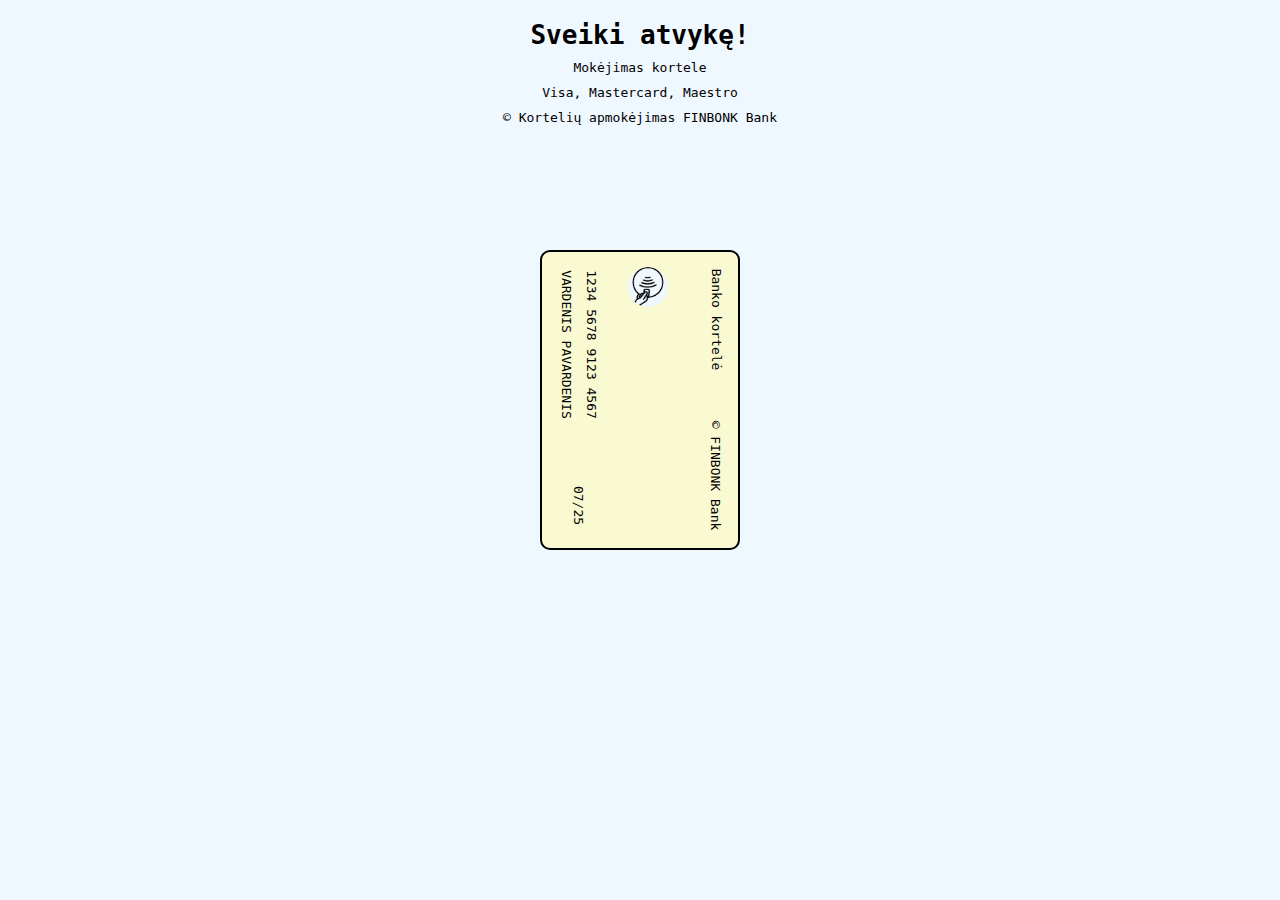
<file: index.html>
<!DOCTYPE html>
<html lang="en">
<head>
    <meta charset="UTF-8">
    <meta name="viewport" content="width=device-width, initial-scale=1.0">
    <title>Mokėjimas kortele - Pagrindinis</title>
</head>
<body>
      <style>
          *{
              margin: 0;
    padding: 0;
    box-sizing: border-box;
    margin: 10px;
          }
          body{
    background-color: aliceblue;
    font-family: monospace;
    text-align: center;
    margin: 0;
}
          .div{
    width: 200px;
    height: 300px;
    border: 2px solid black;
    margin: 100px auto;
}
          .divo{
              background-color: black;
              color: white;
              width: 100px;
              height: 50px;
              margin: 0;
              display: inline-block;
              border-radius: 10px;
          }
          .divo p{
              color: white;
              margin: 0;
              font-size: 15px;
              width: 100%;
              height: 100%;
              display: flex;
              justify-content: center;
              align-items: center;
          }
          .divo a{
              text-decoration: none;
              width: 100%;
              height: 100%;
              margin: 0;
          }
          .divu{
              display: block;
          }
          @keyframes kortele{
    0%{
        margin: 10px auto;
    }
    50%{
        margin: 100px auto;
    }
    90%{
        margin: 100px auto;
    }
    100%{
        margin: 10px auto;
    }
}
    </style>
    <h1>Sveiki atvykę!</h1>
    <p>Mokėjimas kortele</p>
    <p>Visa, Mastercard, Maestro</p>
    <p>&copy; Kortelių apmokėjimas FINBONK Bank</p>
    <a href="suma.html" style="color: black; text-decoration: none;"><div class="div" style="background-color: lightgoldenrodyellow; position: relative; border-radius: 10px;"><p style="transform: rotate(90deg); position: absolute; right: -40px; top: 50px;">Banko kortelė</p><p style="transform: rotate(90deg); position: absolute; top: 75px; left: -60px;">VARDENIS PAVARDENIS</p><p style="transform: rotate(90deg); position: absolute; top: 75px; left: -35px;">1234 5678 9123 4567</p><p style="transform: rotate(90deg); position: absolute; right: -43px; bottom: 55px;">&copy; FINBONK Bank</p><p style="transform: rotate(90deg); position: absolute; left: 7px; bottom: 25px;">07/25</p><img src="kortele.png" alt="" style="width: 40px; border-radius: 100%; transform: rotate(90deg); position: absolute; top: 5px; right: 60px;"></div></a>
</body>
</html>
</file>
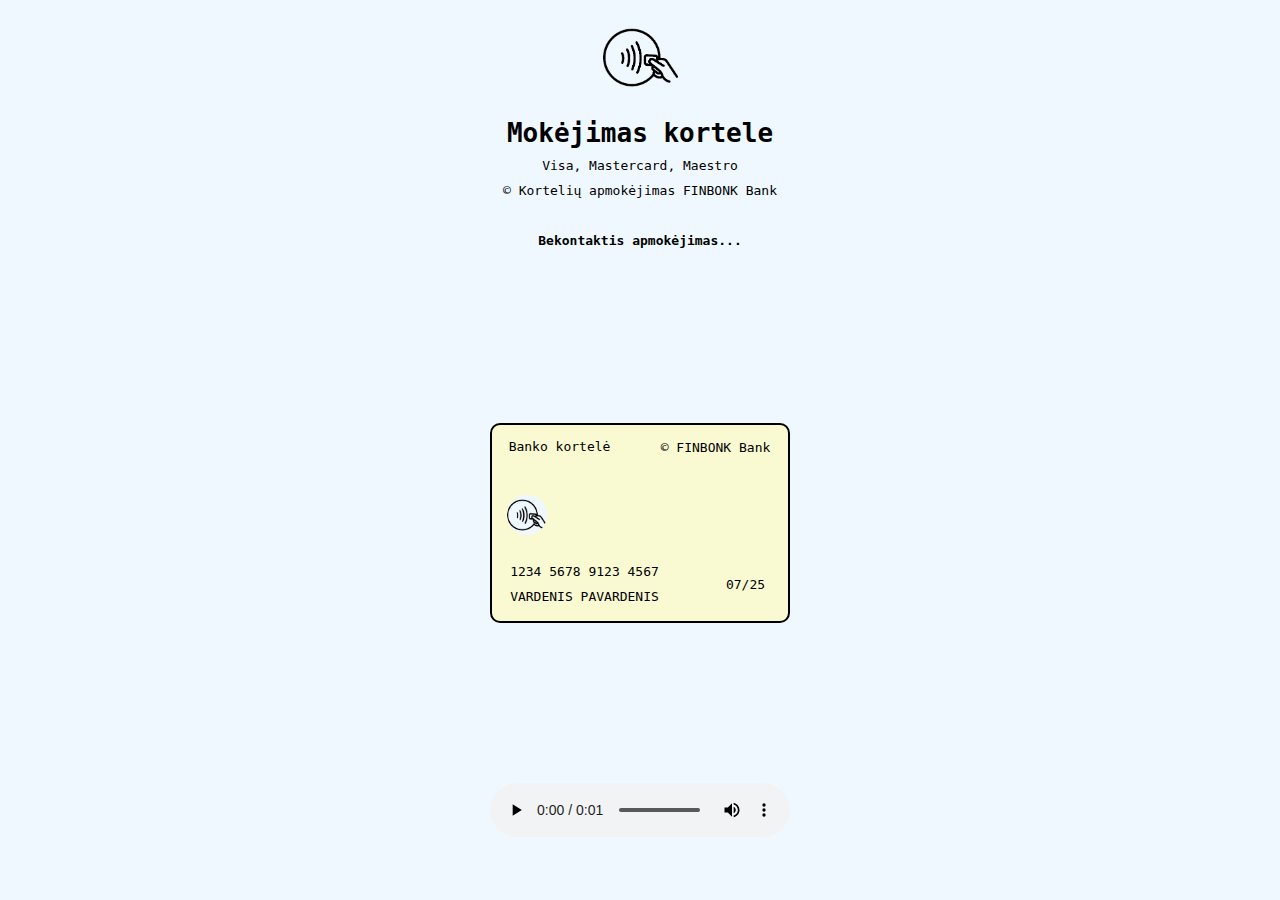
<file: bekontaktis.html>
<!DOCTYPE html>
<html lang="en">
<head>
    <meta charset="UTF-8">
    <meta name="viewport" content="width=device-width, initial-scale=1.0">
    <title>Mokėjimas kortele</title>
    <link rel="stylesheet" href="style.css" type="text/css">
</head>
<body style="overflow: hidden;">
    <style>
        @keyframes pasukti{
            0%{
                transform: rotate(0);
            }
            100%{
                transform: rotate(-90deg);
            }
        }
        @keyframes opacity{
            0%{
                opacity: 1;
            }
            100%{
                opacity: 1;
            }
        }
        .loader{
    width: 45px;
    height: 45px;
    border-radius: 100%;
    border: 5px solid darkgray;
    border-top: 5px solid black;
    border-bottom: 5px solid black;
    border-left: 5px solid lightgray;
    border-right: 5px solid lightgray;
    animation-name: sukasi, opacity;
    animation-duration: 1s;
    animation-timing-function: ease-in-out;
    animation-iteration-count: infinite;
    animation-delay: 0s, 2.5s;
    position: absolute; 
    top: -90px; 
    right: 68px;
    opacity: 0;
}
@keyframes sukasi{
    0%{
        transform: rotate(0deg);
    }
    100%{
        transform: rotate(360deg);
    }
}
    </style>
    <div id="ok" style="display: none; opacity: 0; transition: 0.3s; justify-content: center; align-items: center; width: 100%; height: 100%; position: absolute; animation: none; border: none; z-index: 20; bottom: 0; top: 0; left: 0; right: 0; background-color: aliceblue;"><div style="width: 100px; height: 100px; border-radius: 100%; border: 2px solid green; background-color: darkseagreen; display: flex; justify-content: center; align-items: center; margin: 10px auto; font-size: 30px; ">ok</div></div>
    <img src="kortele.png" alt="" style="width: 75px;">
    <h1>Mokėjimas kortele</h1>
    <p>Visa, Mastercard, Maestro</p>
    <p>&copy; Kortelių apmokėjimas FINBONK Bank</p>
    <b><p>Bekontaktis apmokėjimas...</p></b>
    <div class="div" style="background-color: lightgoldenrodyellow; position: relative; border-radius: 10px; animation-name: pasukti; transform: rotate(-90deg); animation-iteration-count: 1;"><p style="transform: rotate(90deg); position: absolute; right: -40px; top: 50px;">Banko kortelė</p><p style="transform: rotate(90deg); position: absolute; top: 75px; left: -60px;">VARDENIS PAVARDENIS</p><p style="transform: rotate(90deg); position: absolute; top: 75px; left: -35px;">1234 5678 9123 4567</p><p style="transform: rotate(90deg); position: absolute; right: -43px; bottom: 55px;">&copy; FINBONK Bank</p><p style="transform: rotate(90deg); position: absolute; left: 7px; bottom: 25px;">07/25</p><img src="kortele.png" alt="" style="width: 40px; border-radius: 100%; transform: rotate(90deg); position: absolute; top: 5px; right: 60px;"><div class="loader" id="loader"></div></div>
    <div style="width: 100%; height: 20px; position: absolute; top: 200px; left: 0; right: 0; display: flex; justify-content: center; align-items: center; border: none; animation: none;" id="divukas"><div style="width: 50px; height: 20px; background-color: greenyellow; border: none; animation-name: opacity; opacity: 0; animation-duration: 0.5s; animation-timing-function: linear;"></div><div style="width: 50px; height: 20px; background-color: greenyellow; border: none; animation-name: opacity; opacity: 0; animation-duration: 0.5s; animation-timing-function: linear; animation-delay: 0.3s;"></div><div style="width: 50px; height: 20px; background-color: greenyellow; border: none; animation-name: opacity; opacity: 0; animation-duration: 0.5s; animation-timing-function: linear; animation-delay: 0.6s;"></div><div style="width: 50px; height: 20px; background-color: greenyellow; border: none; animation-name: opacity; opacity: 0; animation-duration: 0.5s; animation-timing-function: linear; animation-delay: 0.9s;"></div></div>
    <audio controls autoplay>
        <source src="beep.wav" type="audio/wav">
      </audio>
    <script>
        setTimeout(() => {
            document.getElementById("divukas").style.display = "none";
        }, 5000);
        setTimeout(() => {
            document.getElementById("loader").style.display = "none";
        }, 5000);
        setTimeout(() => {
            document.getElementById("ok").style.opacity = "1";
        }, 4900);
        setTimeout(() => {
            document.getElementById("ok").style.display = "flex";
        }, 4800);
        setTimeout(() => {
            location.replace("pavyko.html");
        }, 8000);
    </script>
</body>
</html>
</file>
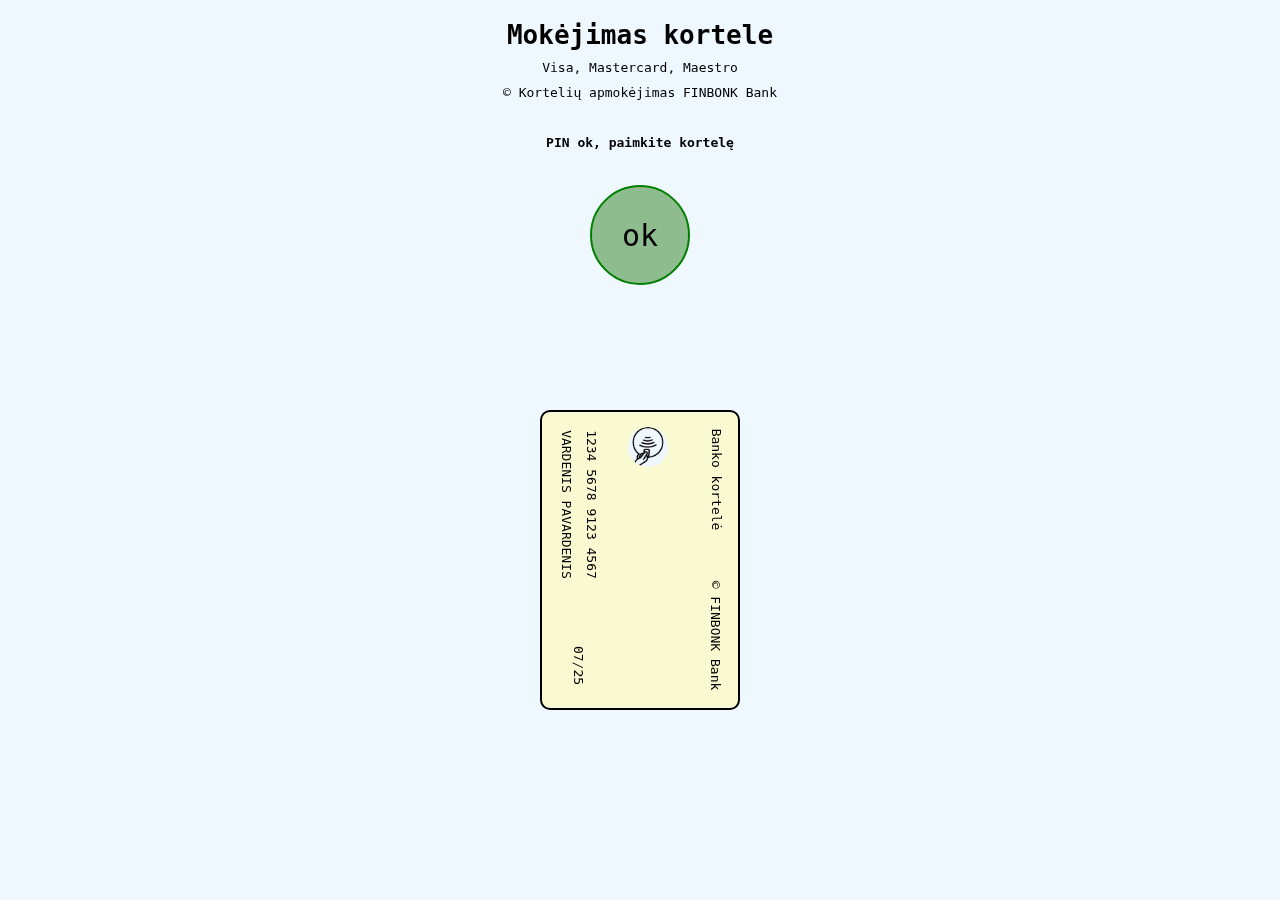
<file: ok.html>
<!DOCTYPE html>
<html lang="en">
<head>
    <meta charset="UTF-8">
    <meta name="viewport" content="width=device-width, initial-scale=1.0">
    <title>Mokėjimas kortele - PIN ok</title>
</head>
<body style="overflow: hidden;">
      <style>
          *{
              margin: 0;
    padding: 0;
    box-sizing: border-box;
    margin: 10px;
          }
          body{
    background-color: aliceblue;
    font-family: monospace;
    text-align: center;
    margin: 0;
}
          .div{
    width: 200px;
    height: 300px;
    border: 2px solid black;
    margin: 100px auto;
              animation-name: kortele;
    animation-duration: .9s;
    animation-iteration-count: infinite;
}
          .divo{
              background-color: black;
              color: white;
              width: 100px;
              height: 50px;
              margin: 0;
              display: inline-block;
              border-radius: 10px;
          }
          .divo p{
              color: white;
              margin: 0;
              font-size: 15px;
              width: 100%;
              height: 100%;
              display: flex;
              justify-content: center;
              align-items: center;
          }
          .divo a{
              text-decoration: none;
              width: 100%;
              height: 100%;
              margin: 0;
          }
          .divu{
              display: block;
          }
          @keyframes kortele{
    0%{
        margin: 10px auto;
    }
    50%{
        margin: 100px auto;
    }
    99%{
        margin: 100px auto;
    }
    100%{
        margin: 10px auto;
    }
}
.loader{
    width: 100px;
    height: 100px;
    border-radius: 100%;
    border: 10px solid darkgray;
    border-top: 10px solid black;
    border-bottom: 10px solid black;
    border-left: 10px solid lightgray;
    border-right: 10px solid lightgray;
    animation-name: sukasi;
    animation-duration: 1s;
    animation-timing-function: ease-in-out;
    animation-iteration-count: infinite;
    margin-top: -20%;
}
.screen{
    width: 100%;
    height: 120%;
    display: flex;
    position: fixed;
    background-color: darkgray;
    align-items: center;
    justify-content: center;
    animation-name: atsiranda;
    animation-duration: 6s;
    animation-timing-function: linear;
    opacity: 0;
    z-index: -1;
    top: -10px;
    left: -10px;
}
          @keyframes sukasi{
    0%{
        transform: rotate(0deg);
    }
    100%{
        transform: rotate(360deg);
    }
}
@keyframes atsiranda{
    0%{
        opacity: 1;
        z-index: 30;
    }
    99%{
        opacity: 1;
        z-index: 30;
    }
    100%{
        opacity: 0;
        z-index: -1;
    }
}
    </style>
    <div class="screen">
    <div class="loader"></div>
    </div>
    <h1>Mokėjimas kortele</h1>
    <p>Visa, Mastercard, Maestro</p>
    <p>&copy; Kortelių apmokėjimas FINBONK Bank</p>
    <b><p>PIN ok, paimkite kortelę</p></b>
    <div style="width: 100px; height: 100px; border-radius: 100%; border: 2px solid green; background-color: darkseagreen; display: flex; justify-content: center; align-items: center; margin: 10px auto; font-size: 30px; ">ok</div>
    <a href="pavyko.html" style="color: black; text-decoration: none;"><div class="div" style="background-color: lightgoldenrodyellow; position: relative; border-radius: 10px;"><p style="transform: rotate(90deg); position: absolute; right: -40px; top: 50px;">Banko kortelė</p><p style="transform: rotate(90deg); position: absolute; top: 75px; left: -60px;">VARDENIS PAVARDENIS</p><p style="transform: rotate(90deg); position: absolute; top: 75px; left: -35px;">1234 5678 9123 4567</p><p style="transform: rotate(90deg); position: absolute; right: -43px; bottom: 55px;">&copy; FINBONK Bank</p><p style="transform: rotate(90deg); position: absolute; left: 7px; bottom: 25px;">07/25</p><img src="kortele.png" alt="" style="width: 40px; border-radius: 100%; transform: rotate(90deg); position: absolute; top: 5px; right: 60px;"></div></a>
</body>
</html>
</file>
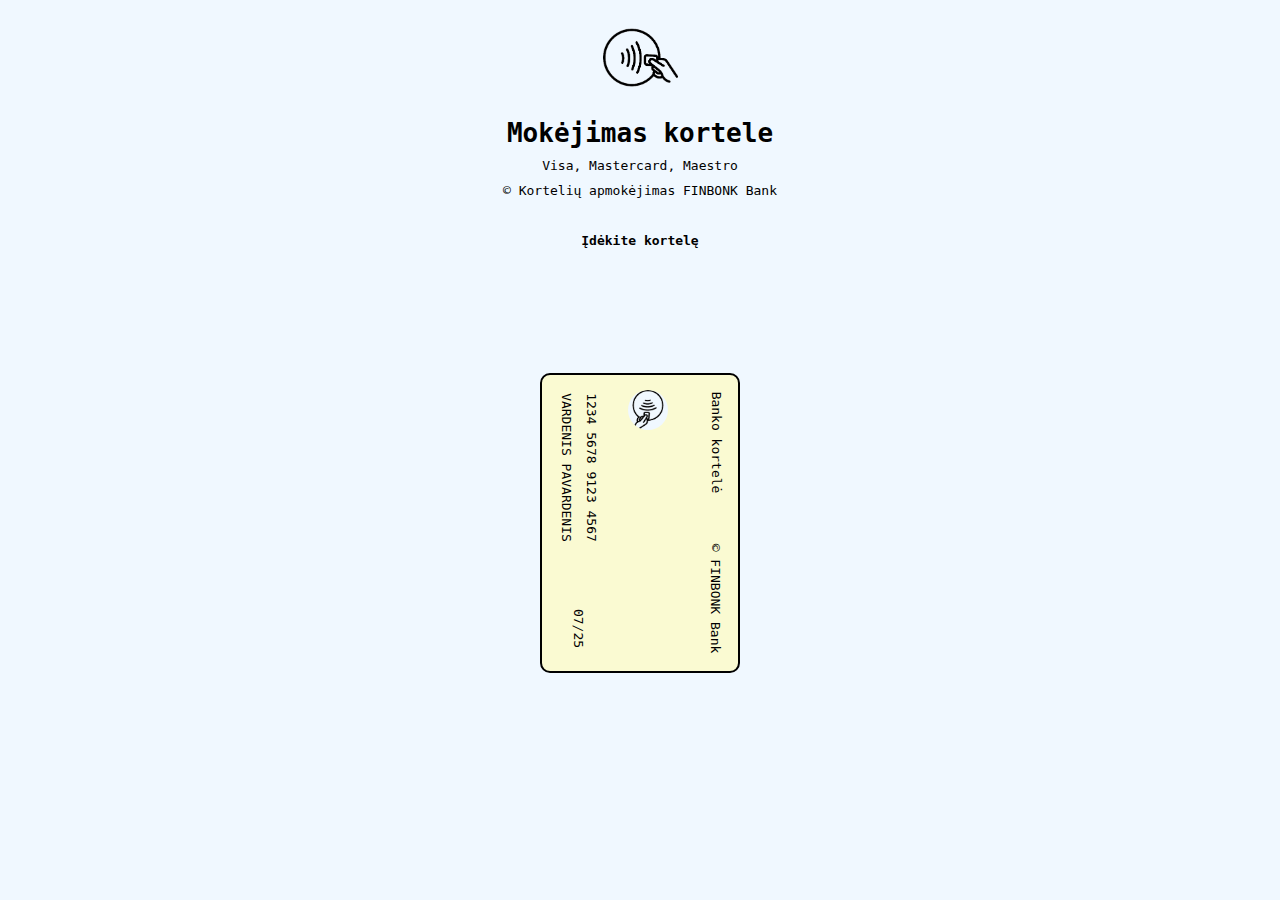
<file: pagrindinis.html>
<!DOCTYPE html>
<html lang="en">
<head>
    <meta charset="UTF-8">
    <meta name="viewport" content="width=device-width, initial-scale=1.0">
    <title>Mokėjimas kortele</title>
    <link rel="stylesheet" href="style.css" type="text/css">
</head>
<body style="overflow: hidden;">
   <a href="bekontaktis.html"><img src="kortele.png" alt="" style="width: 75px;"></a>
    <h1>Mokėjimas kortele</h1>
    <p>Visa, Mastercard, Maestro</p>
    <p>&copy; Kortelių apmokėjimas FINBONK Bank</p>
    <b><p>Įdėkite kortelę</p></b>
    <a href="pin.html" style="color: black; text-decoration: none;"><div class="div" style="background-color: lightgoldenrodyellow; position: relative; border-radius: 10px;"><p style="transform: rotate(90deg); position: absolute; right: -40px; top: 50px;">Banko kortelė</p><p style="transform: rotate(90deg); position: absolute; top: 75px; left: -60px;">VARDENIS PAVARDENIS</p><p style="transform: rotate(90deg); position: absolute; top: 75px; left: -35px;">1234 5678 9123 4567</p><p style="transform: rotate(90deg); position: absolute; right: -43px; bottom: 55px;">&copy; FINBONK Bank</p><p style="transform: rotate(90deg); position: absolute; left: 7px; bottom: 25px;">07/25</p><img src="kortele.png" alt="" style="width: 40px; border-radius: 100%; transform: rotate(90deg); position: absolute; top: 5px; right: 60px;"></div></a>
</body>
</html>
</file>
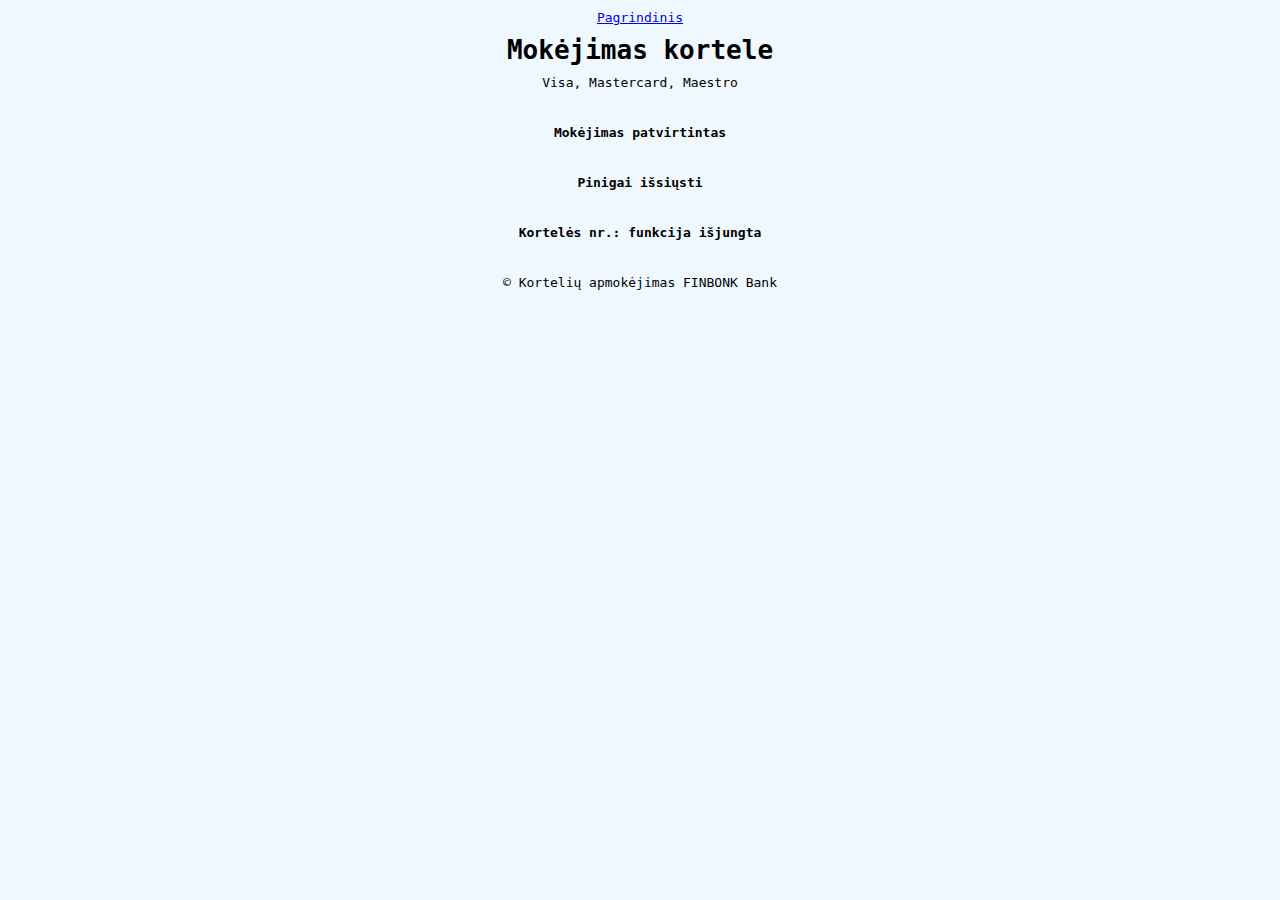
<file: pavyko.html>
<!DOCTYPE html>
<html lang="en">
<head>
    <meta charset="UTF-8">
    <meta name="viewport" content="width=device-width, initial-scale=1.0">
    <title>Mokėjimas kortele - mokėjimas pavyko</title>
</head>
<body>
      <style>
          *{
              margin: 0;
    padding: 0;
    box-sizing: border-box;
    margin: 10px;
          }
          body{
    background-color: aliceblue;
    font-family: monospace;
    text-align: center;
    margin: 0;
}
          .div{
    width: 200px;
    height: 300px;
    border: 2px solid black;
    margin: 100px auto;
              animation-name: kortele;
    animation-duration: 2s;
    animation-iteration-count: infinite;
}
          .divo{
              background-color: black;
              color: white;
              width: 100px;
              height: 50px;
              margin: 0;
              display: inline-block;
              border-radius: 10px;
          }
          .divo p{
              color: white;
              margin: 0;
              font-size: 15px;
              width: 100%;
              height: 100%;
              display: flex;
              justify-content: center;
              align-items: center;
          }
          .divo a{
              text-decoration: none;
              width: 100%;
              height: 100%;
              margin: 0;
          }
          .divu{
              display: block;
          }
          @keyframes kortele{
    0%{
        margin: 10px auto;
    }
    50%{
        margin: 100px auto;
    }
    90%{
        margin: 100px auto;
    }
    100%{
        margin: 10px auto;
    }
}
    </style>
<a href="index.html">Pagrindinis</a>
    <h1>Mokėjimas kortele</h1>
    <p>Visa, Mastercard, Maestro</p>
    <b><p>Mokėjimas patvirtintas</p></b>
    <b><p>Pinigai išsiųsti</p></b>
    <b><p>Kortelės nr.: funkcija išjungta</p></b>
    <p>&copy; Kortelių apmokėjimas FINBONK Bank</p>
</body>
</html>
</file>
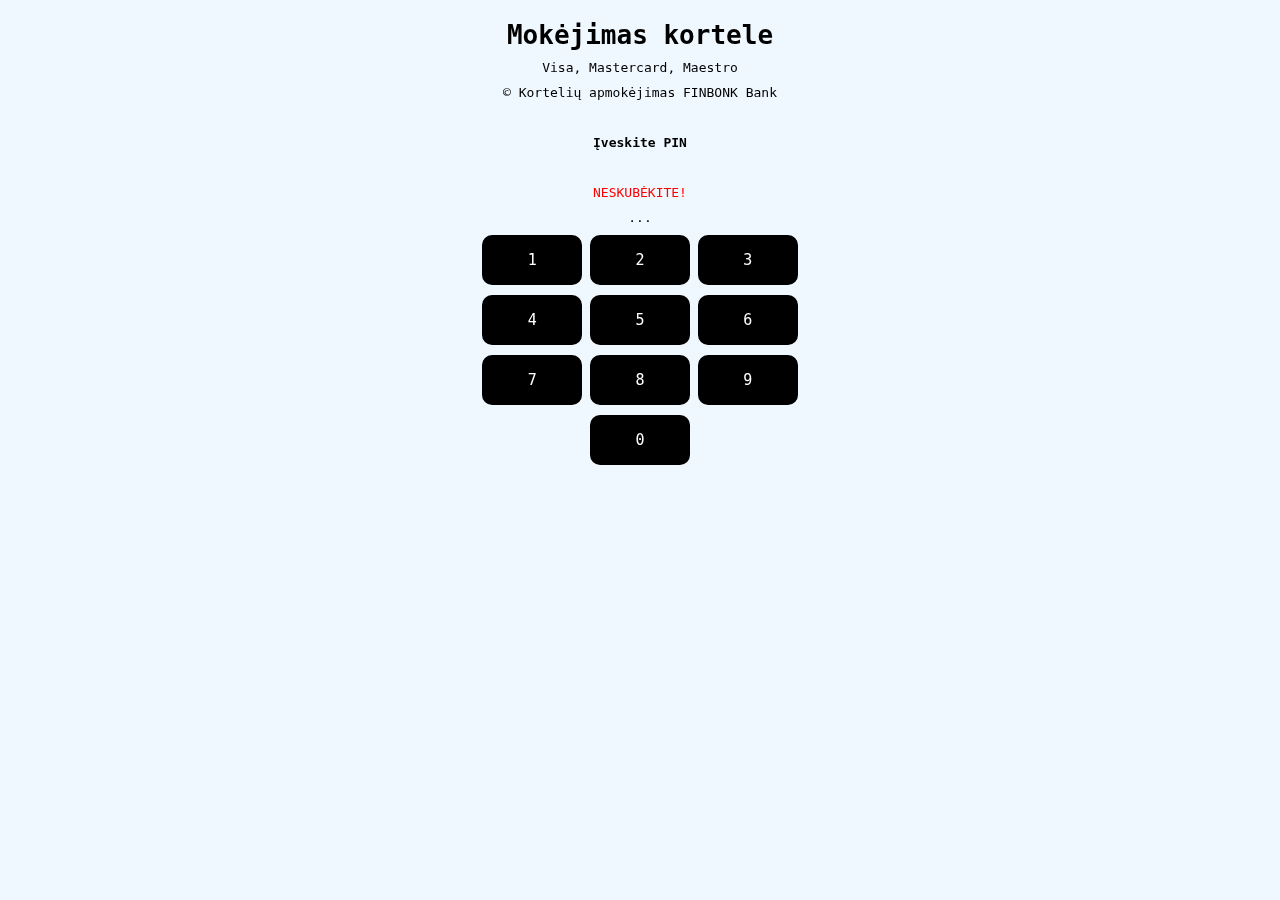
<file: pin.html>
<!DOCTYPE html>
<html lang="en">
<head>
    <meta charset="UTF-8">
    <meta name="viewport" content="width=device-width, initial-scale=1.0">
    <title>Mokėjimas kortele - PIN</title>
</head>
<body>
      <style>
          *{
              margin: 0;
    padding: 0;
    box-sizing: border-box;
    margin: 10px;
          }
          body{
    background-color: aliceblue;
    font-family: monospace;
    text-align: center;
    margin: 0;
}
          .div{
    width: 200px;
    height: 300px;
    border: 2px solid black;
    margin: 100px auto;
}
          .divo{
              background-color: black;
              color: white;
              width: 100px;
              height: 50px;
              margin: 0;
              display: inline-block;
              border-radius: 10px;
              vertical-align: top;
          }
          .divoa{
              color: white;
              width: 100px;
              height: 50px;
              margin: 0px;
              display: inline-block;
              border-radius: 10px;
          }
          .divoa p{
              color: white;
              margin: 0;
              font-size: 15px;
              width: 100%;
              height: 100%;
              display: flex;
              justify-content: center;
              align-items: center;
          }
          .divoa a{
              text-decoration: none;
              width: 100%;
              height: 100%;
              margin: 0;
              vertical-align: top;
          }
          .divo p{
              color: white;
              margin: 0;
              font-size: 15px;
              width: 100%;
              height: 100%;
              display: flex;
              justify-content: center;
              align-items: center;
          }
          .divo a{
              text-decoration: none;
              width: 100%;
              height: 100%;
              margin: 0;
          }
          .divu{
              display: block;
          }
          .loader{
    width: 100px;
    height: 100px;
    border-radius: 100%;
    border: 10px solid darkgray;
    border-top: 10px solid black;
    border-bottom: 10px solid black;
    border-left: 10px solid lightgray;
    border-right: 10px solid lightgray;
    animation-name: sukasi;
    animation-duration: 1s;
    animation-timing-function: ease-in-out;
    animation-iteration-count: infinite;
    margin-top: -20%;
}
.screen{
    width: 100%;
    height: 120%;
    display: flex;
    position: fixed;
    background-color: darkgray;
    align-items: center;
    justify-content: center;
    animation-name: atsiranda;
    animation-duration: 6s;
    animation-timing-function: linear;
    opacity: 0;
    z-index: -1;
    top: -10px;
    left: -10px;
}
          @keyframes sukasi{
    0%{
        transform: rotate(0deg);
    }
    100%{
        transform: rotate(360deg);
    }
}
@keyframes atsiranda{
    0%{
        opacity: 1;
        z-index: 30;
    }
    99%{
        opacity: 1;
        z-index: 30;
    }
    100%{
        opacity: 0;
        z-index: -1;
    }
}
    </style>
    <div class="screen">
    <div class="loader"></div>
    </div>
    <h1>Mokėjimas kortele</h1>
    <p>Visa, Mastercard, Maestro</p>
    <p>&copy; Kortelių apmokėjimas FINBONK Bank</p>
    <b><p>Įveskite PIN</p></b>
    <p style="color: red;">NESKUBĖKITE!</p>
    <p>...</p>
    <div class="divu">
    <div class="divo"><a href="pin1.html"><p>1</p></a></div>
    <div class="divo"><a href="pin1.html"><p>2</p></a></div>
    <div class="divo"><a href="pin1.html"><p>3</p></a></div>
    </div>
    <div class="divu">
    <div class="divo"><a href="pin1.html"><p>4</p></a></div>
    <div class="divo"><a href="pin1.html"><p>5</p></a></div>
    <div class="divo"><a href="pin1.html"><p>6</p></a></div>
    </div>
    <div class="divu">
    <div class="divo"><a href="pin1.html"><p>7</p></a></div>
    <div class="divo"><a href="pin1.html"><p>8</p></a></div>
    <div class="divo"><a href="pin1.html"><p>9</p></a></div>
    </div>
    <div class="divu">
    <div class="divoa"><p></p></div>
    <div class="divo"><a href="pin1.html"><p>0</p></a></div>
    <div class="divoa"><p></p></div>
    </div>
</body>
</html>
</file>
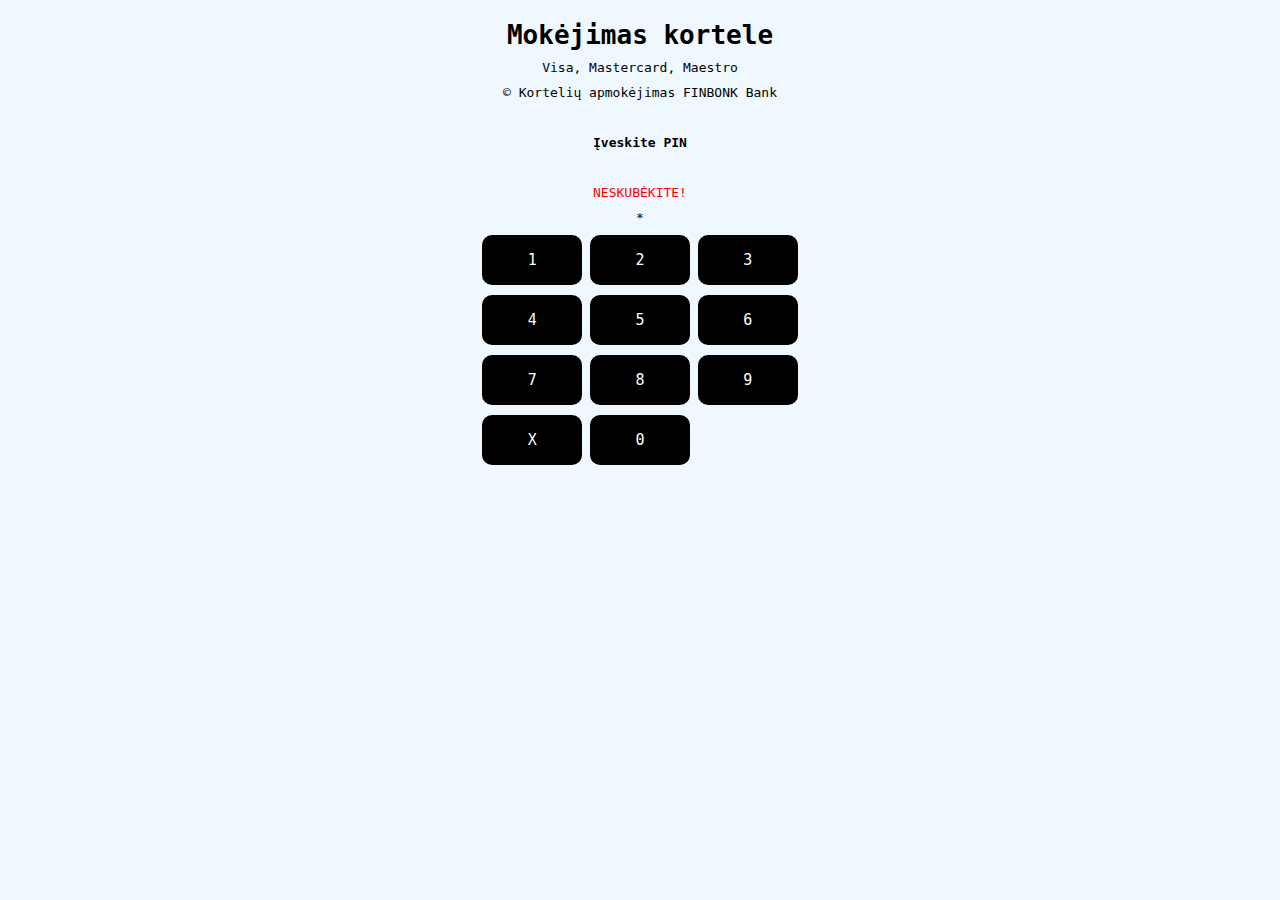
<file: pin1.html>
<!DOCTYPE html>
<html lang="en">
<head>
    <meta charset="UTF-8">
    <meta name="viewport" content="width=device-width, initial-scale=1.0">
    <title>Mokėjimas kortele - PIN</title>
</head>
<body>
      <style>
          *{
              margin: 0;
    padding: 0;
    box-sizing: border-box;
    margin: 10px;
          }
          body{
    background-color: aliceblue;
    font-family: monospace;
    text-align: center;
    margin: 0;
}
          .div{
    width: 200px;
    height: 300px;
    border: 2px solid black;
    margin: 100px auto;
}
          .divo{
              background-color: black;
              color: white;
              width: 100px;
              height: 50px;
              margin: 0;
              display: inline-block;
              border-radius: 10px;
              vertical-align: top;
          }
          .divoa{
              color: white;
              width: 100px;
              height: 50px;
              margin: 0px;
              display: inline-block;
              border-radius: 10px;
          }
          .divoa p{
              color: white;
              margin: 0;
              font-size: 15px;
              width: 100%;
              height: 100%;
              display: flex;
              justify-content: center;
              align-items: center;
          }
          .divoa a{
              text-decoration: none;
              width: 100%;
              height: 100%;
              margin: 0;
              vertical-align: top;
          }
          .divo p{
              color: white;
              margin: 0;
              font-size: 15px;
              width: 100%;
              height: 100%;
              display: flex;
              justify-content: center;
              align-items: center;
          }
          .divo a{
              text-decoration: none;
              width: 100%;
              height: 100%;
              margin: 0;
          }
          .divu{
              display: block;
          }
    </style>

    <h1>Mokėjimas kortele</h1>
    <p>Visa, Mastercard, Maestro</p>
    <p>&copy; Kortelių apmokėjimas FINBONK Bank</p>
    <b><p>Įveskite PIN</p></b>
    <p style="color: red;">NESKUBĖKITE!</p>
    <p>*</p>
    <div class="divu">
    <div class="divo"><a href="pin2.html"><p>1</p></a></div>
    <div class="divo"><a href="pin2.html"><p>2</p></a></div>
    <div class="divo"><a href="pin2.html"><p>3</p></a></div>
    </div>
    <div class="divu">
    <div class="divo"><a href="pin2.html"><p>4</p></a></div>
    <div class="divo"><a href="pin2.html"><p>5</p></a></div>
    <div class="divo"><a href="pin2.html"><p>6</p></a></div>
    </div>
    <div class="divu">
    <div class="divo"><a href="pin2.html"><p>7</p></a></div>
    <div class="divo"><a href="pin2.html"><p>8</p></a></div>
    <div class="divo"><a href="pin2.html"><p>9</p></a></div>
    </div>
    <div class="divu">
    <div class="divo"><a href="pin.html"><p>X</p></a></div>
    <div class="divo"><a href="pin2.html"><p>0</p></a></div>
    <div class="divoa"><p></p></div>
    </div>
</body>
</html>
</file>
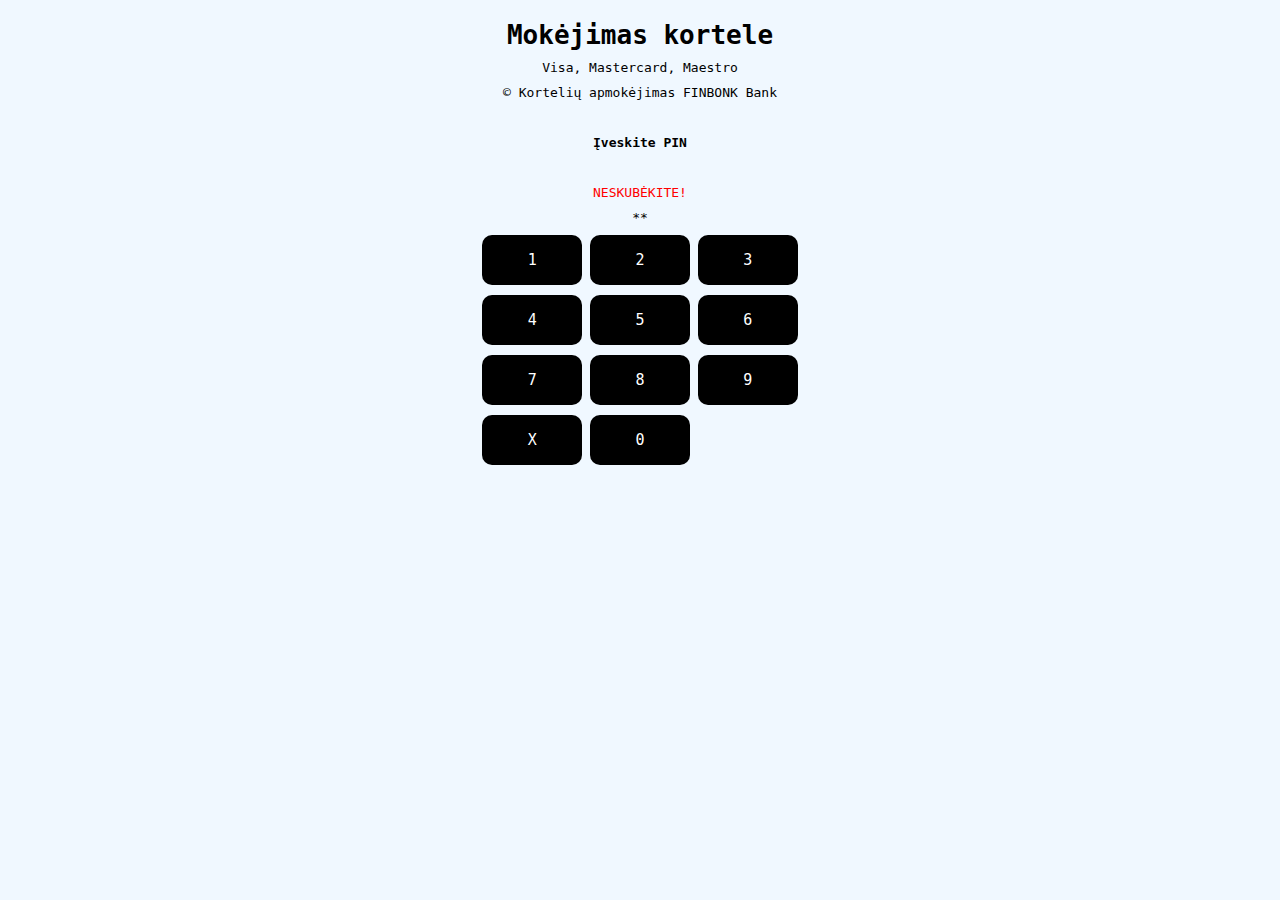
<file: pin2.html>
<!DOCTYPE html>
<html lang="en">
<head>
    <meta charset="UTF-8">
    <meta name="viewport" content="width=device-width, initial-scale=1.0">
    <title>Mokėjimas kortele - PIN</title>
</head>
<body>
      <style>
          *{
              margin: 0;
    padding: 0;
    box-sizing: border-box;
    margin: 10px;
          }
          body{
    background-color: aliceblue;
    font-family: monospace;
    text-align: center;
    margin: 0;
}
          .div{
    width: 200px;
    height: 300px;
    border: 2px solid black;
    margin: 100px auto;
}
          .divo{
              background-color: black;
              color: white;
              width: 100px;
              height: 50px;
              margin: 0;
              display: inline-block;
              border-radius: 10px;
              vertical-align: top;
          }
          .divoa{
              color: white;
              width: 100px;
              height: 50px;
              margin: 0px;
              display: inline-block;
              border-radius: 10px;
          }
          .divoa p{
              color: white;
              margin: 0;
              font-size: 15px;
              width: 100%;
              height: 100%;
              display: flex;
              justify-content: center;
              align-items: center;
          }
          .divoa a{
              text-decoration: none;
              width: 100%;
              height: 100%;
              margin: 0;
              vertical-align: top;
          }
          .divo p{
              color: white;
              margin: 0;
              font-size: 15px;
              width: 100%;
              height: 100%;
              display: flex;
              justify-content: center;
              align-items: center;
          }
          .divo a{
              text-decoration: none;
              width: 100%;
              height: 100%;
              margin: 0;
          }
          .divu{
              display: block;
          }
    </style>

    <h1>Mokėjimas kortele</h1>
    <p>Visa, Mastercard, Maestro</p>
    <p>&copy; Kortelių apmokėjimas FINBONK Bank</p>
    <b><p>Įveskite PIN</p></b>
    <p style="color: red;">NESKUBĖKITE!</p>
    <p>**</p>
    <div class="divu">
    <div class="divo"><a href="pin3.html"><p>1</p></a></div>
    <div class="divo"><a href="pin3.html"><p>2</p></a></div>
    <div class="divo"><a href="pin3.html"><p>3</p></a></div>
    </div>
    <div class="divu">
    <div class="divo"><a href="pin3.html"><p>4</p></a></div>
    <div class="divo"><a href="pin3.html"><p>5</p></a></div>
    <div class="divo"><a href="pin3.html"><p>6</p></a></div>
    </div>
    <div class="divu">
    <div class="divo"><a href="pin3.html"><p>7</p></a></div>
    <div class="divo"><a href="pin3.html"><p>8</p></a></div>
    <div class="divo"><a href="pin3.html"><p>9</p></a></div>
    </div>
    <div class="divu">
    <div class="divo"><a href="pin.html"><p>X</p></a></div>
    <div class="divo"><a href="pin3.html"><p>0</p></a></div>
    <div class="divoa"><p></p></div>
    </div>
</body>
</html>
</file>
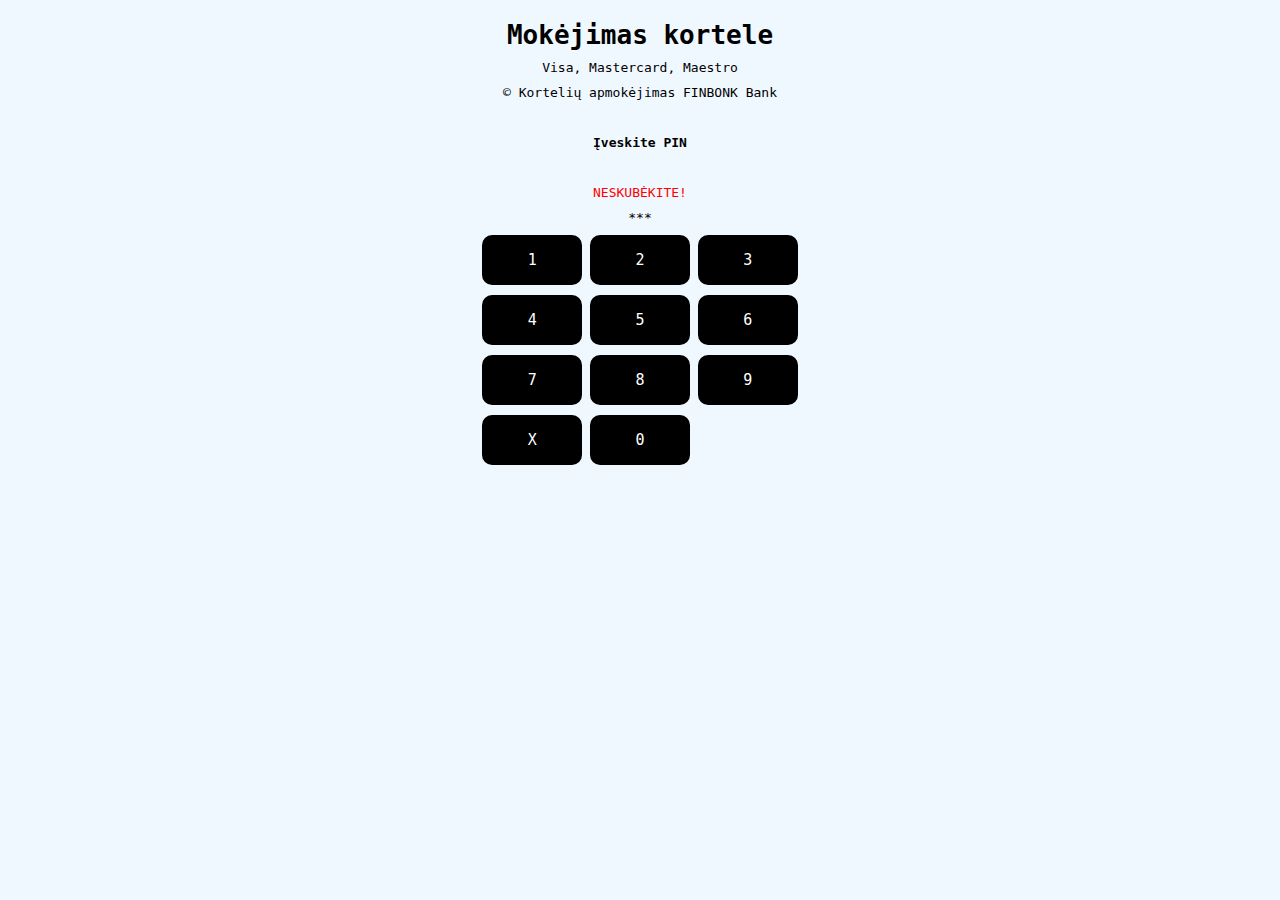
<file: pin3.html>
<!DOCTYPE html>
<html lang="en">
<head>
    <meta charset="UTF-8">
    <meta name="viewport" content="width=device-width, initial-scale=1.0">
    <title>Mokėjimas kortele - PIN</title>
</head>
<body>
      <style>
          *{
              margin: 0;
    padding: 0;
    box-sizing: border-box;
    margin: 10px;
          }
          body{
    background-color: aliceblue;
    font-family: monospace;
    text-align: center;
    margin: 0;
}
          .div{
    width: 200px;
    height: 300px;
    border: 2px solid black;
    margin: 100px auto;
}
          .divo{
              background-color: black;
              color: white;
              width: 100px;
              height: 50px;
              margin: 0;
              display: inline-block;
              border-radius: 10px;
              vertical-align: top;
          }
          .divoa{
              color: white;
              width: 100px;
              height: 50px;
              margin: 0px;
              display: inline-block;
              border-radius: 10px;
          }
          .divoa p{
              color: white;
              margin: 0;
              font-size: 15px;
              width: 100%;
              height: 100%;
              display: flex;
              justify-content: center;
              align-items: center;
          }
          .divoa a{
              text-decoration: none;
              width: 100%;
              height: 100%;
              margin: 0;
              vertical-align: top;
          }
          .divo p{
              color: white;
              margin: 0;
              font-size: 15px;
              width: 100%;
              height: 100%;
              display: flex;
              justify-content: center;
              align-items: center;
          }
          .divo a{
              text-decoration: none;
              width: 100%;
              height: 100%;
              margin: 0;
          }
          .divu{
              display: block;
          }
    </style>

    <h1>Mokėjimas kortele</h1>
    <p>Visa, Mastercard, Maestro</p>
    <p>&copy; Kortelių apmokėjimas FINBONK Bank</p>
    <b><p>Įveskite PIN</p></b>
    <p style="color: red;">NESKUBĖKITE!</p>
    <p>***</p>
    <div class="divu">
    <div class="divo"><a href="pin4.html"><p>1</p></a></div>
    <div class="divo"><a href="pin4.html"><p>2</p></a></div>
    <div class="divo"><a href="pin4.html"><p>3</p></a></div>
    </div>
    <div class="divu">
    <div class="divo"><a href="pin4.html"><p>4</p></a></div>
    <div class="divo"><a href="pin4.html"><p>5</p></a></div>
    <div class="divo"><a href="pin4.html"><p>6</p></a></div>
    </div>
    <div class="divu">
    <div class="divo"><a href="pin4.html"><p>7</p></a></div>
    <div class="divo"><a href="pin4.html"><p>8</p></a></div>
    <div class="divo"><a href="pin4.html"><p>9</p></a></div>
    </div>
    <div class="divu">
    <div class="divo"><a href="pin.html"><p>X</p></a></div>
    <div class="divo"><a href="pin4.html"><p>0</p></a></div>
    <div class="divoa"><p></p></div>
    </div>
</body>
</html>
</file>
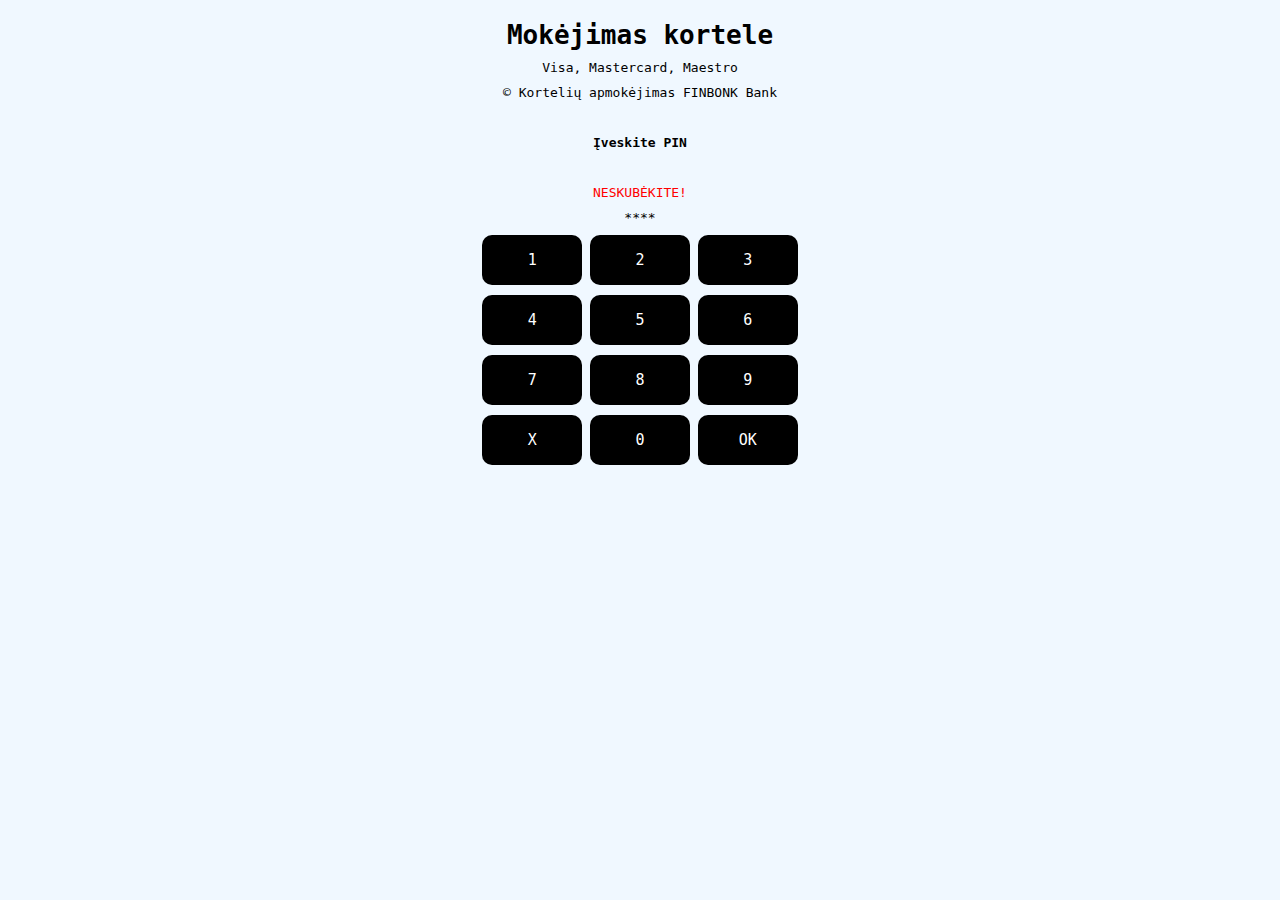
<file: pin4.html>
<!DOCTYPE html>
<html lang="en">
<head>
    <meta charset="UTF-8">
    <meta name="viewport" content="width=device-width, initial-scale=1.0">
    <title>Mokėjimas kortele - PIN</title>
</head>
<body>
      <style>
          *{
              margin: 0;
    padding: 0;
    box-sizing: border-box;
    margin: 10px;
          }
          body{
    background-color: aliceblue;
    font-family: monospace;
    text-align: center;
    margin: 0;
}
          .div{
    width: 200px;
    height: 300px;
    border: 2px solid black;
    margin: 100px auto;
}
          .divo{
              background-color: black;
              color: white;
              width: 100px;
              height: 50px;
              margin: 0;
              display: inline-block;
              border-radius: 10px;
          }
          .divo p{
              color: white;
              margin: 0;
              font-size: 15px;
              width: 100%;
              height: 100%;
              display: flex;
              justify-content: center;
              align-items: center;
          }
          .divo a{
              text-decoration: none;
              width: 100%;
              height: 100%;
              margin: 0;
          }
          .divu{
              display: block;
          }
    </style>

    <h1>Mokėjimas kortele</h1>
    <p>Visa, Mastercard, Maestro</p>
    <p>&copy; Kortelių apmokėjimas FINBONK Bank</p>
    <b><p>Įveskite PIN</p></b>
    <p style="color: red;">NESKUBĖKITE!</p>
    <p>****</p>
    <div class="divu">
    <div class="divo"><a href="pin5.html"><p>1</p></a></div>
    <div class="divo"><a href="pin5.html"><p>2</p></a></div>
    <div class="divo"><a href="pin5.html"><p>3</p></a></div>
    </div>
    <div class="divu">
    <div class="divo"><a href="pin5.html"><p>4</p></a></div>
    <div class="divo"><a href="pin5.html"><p>5</p></a></div>
    <div class="divo"><a href="pin5.html"><p>6</p></a></div>
    </div>
    <div class="divu">
    <div class="divo"><a href="pin5.html"><p>7</p></a></div>
    <div class="divo"><a href="pin5.html"><p>8</p></a></div>
    <div class="divo"><a href="pin5.html"><p>9</p></a></div>
    </div>
    <div class="divu">
    <div class="divo"><a href="pin.html"><p>X</p></a></div>
    <div class="divo"><a href="pin5.html"><p>0</p></a></div>
    <div class="divo"><a href="ok.html"><p>OK</p></a></div>
    </div>
</body>
</html>
</file>
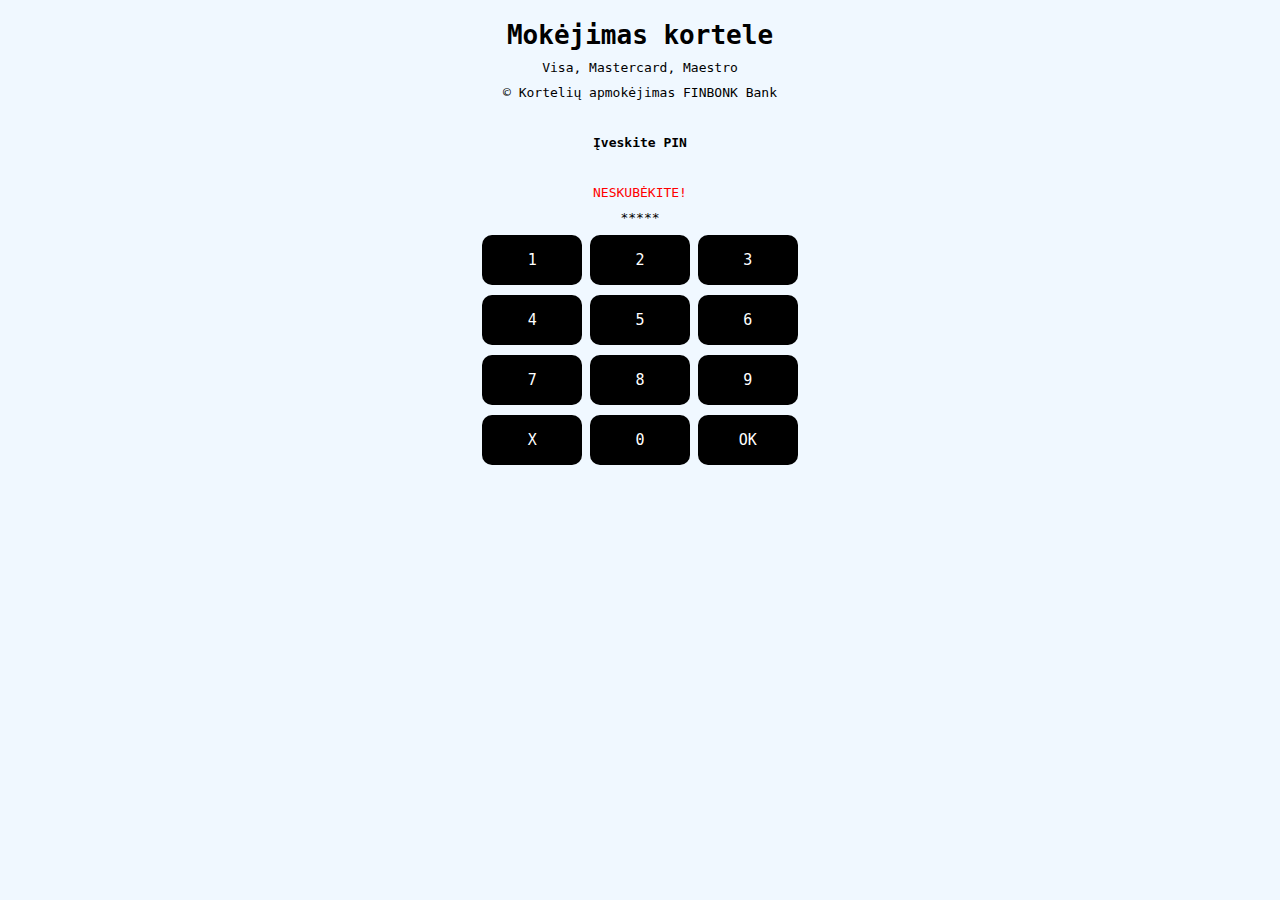
<file: pin5.html>
<!DOCTYPE html>
<html lang="en">
<head>
    <meta charset="UTF-8">
    <meta name="viewport" content="width=device-width, initial-scale=1.0">
    <title>Mokėjimas kortele - PIN</title>
</head>
<body>
      <style>
          *{
              margin: 0;
    padding: 0;
    box-sizing: border-box;
    margin: 10px;
          }
          body{
    background-color: aliceblue;
    font-family: monospace;
    text-align: center;
    margin: 0;
}
          .div{
    width: 200px;
    height: 300px;
    border: 2px solid black;
    margin: 100px auto;
}
          .divo{
              background-color: black;
              color: white;
              width: 100px;
              height: 50px;
              margin: 0;
              display: inline-block;
              border-radius: 10px;
          }
          .divo p{
              color: white;
              margin: 0;
              font-size: 15px;
              width: 100%;
              height: 100%;
              display: flex;
              justify-content: center;
              align-items: center;
          }
          .divo a{
              text-decoration: none;
              width: 100%;
              height: 100%;
              margin: 0;
          }
          .divu{
              display: block;
          }
    </style>

    <h1>Mokėjimas kortele</h1>
    <p>Visa, Mastercard, Maestro</p>
    <p>&copy; Kortelių apmokėjimas FINBONK Bank</p>
    <b><p>Įveskite PIN</p></b>
    <p style="color: red;">NESKUBĖKITE!</p>
    <p>*****</p>
    <div class="divu">
    <div class="divo"><a href="pin6.html"><p>1</p></a></div>
    <div class="divo"><a href="pin6.html"><p>2</p></a></div>
    <div class="divo"><a href="pin6.html"><p>3</p></a></div>
    </div>
    <div class="divu">
    <div class="divo"><a href="pin6.html"><p>4</p></a></div>
    <div class="divo"><a href="pin6.html"><p>5</p></a></div>
    <div class="divo"><a href="pin6.html"><p>6</p></a></div>
    </div>
    <div class="divu">
    <div class="divo"><a href="pin6.html"><p>7</p></a></div>
    <div class="divo"><a href="pin6.html"><p>8</p></a></div>
    <div class="divo"><a href="pin6.html"><p>9</p></a></div>
    </div>
    <div class="divu">
    <div class="divo"><a href="pin.html"><p>X</p></a></div>
    <div class="divo"><a href="pin6.html"><p>0</p></a></div>
    <div class="divo"><a href="ok.html"><p>OK</p></a></div>
    </div>
</body>
</html>
</file>
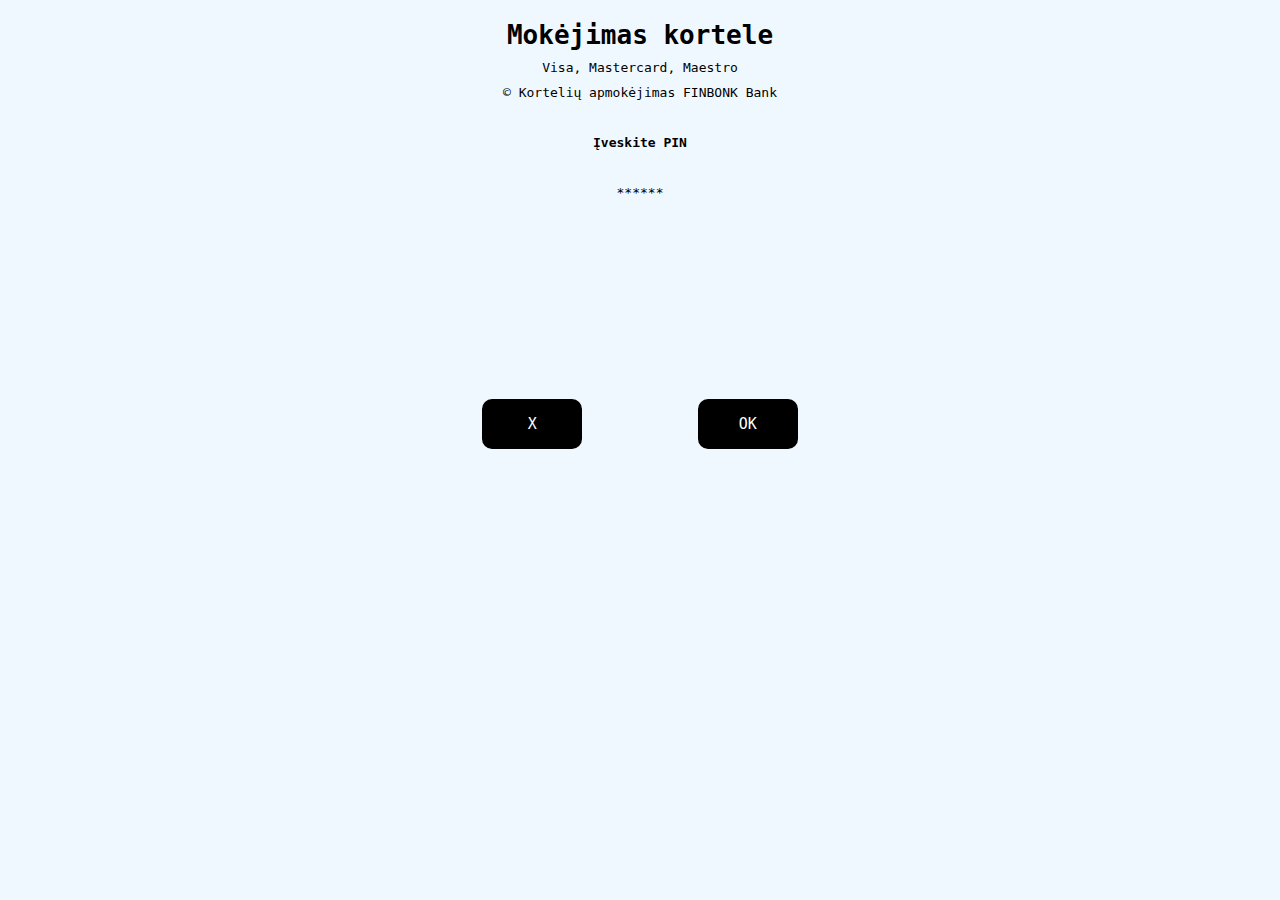
<file: pin6.html>
<!DOCTYPE html>
<html lang="en">
<head>
    <meta charset="UTF-8">
    <meta name="viewport" content="width=device-width, initial-scale=1.0">
    <title>Mokėjimas kortele - PIN</title>
</head>
<body>
      <style>
          *{
              margin: 0;
    padding: 0;
    box-sizing: border-box;
    margin: 10px;
          }
          body{
    background-color: aliceblue;
    font-family: monospace;
    text-align: center;
    margin: 0;
}
          .div{
    width: 200px;
    height: 300px;
    border: 2px solid black;
    margin: 100px auto;
}
          .divo{
              background-color: black;
              color: white;
              width: 100px;
              height: 50px;
              margin: 0;
              display: inline-block;
              border-radius: 10px;
              vertical-align: top;
          }
          .divoa{
              color: white;
              width: 100px;
              height: 50px;
              margin: 0px;
              display: inline-block;
              border-radius: 10px;
          }
          .divoa p{
              color: white;
              margin: 0;
              font-size: 15px;
              width: 100%;
              height: 100%;
              display: flex;
              justify-content: center;
              align-items: center;
          }
          .divoa a{
              text-decoration: none;
              width: 100%;
              height: 100%;
              margin: 0;
              vertical-align: top;
          }
          .divo p{
              color: white;
              margin: 0;
              font-size: 15px;
              width: 100%;
              height: 100%;
              display: flex;
              justify-content: center;
              align-items: center;
          }
          .divo a{
              text-decoration: none;
              width: 100%;
              height: 100%;
              margin: 0;
          }
          .divu{
              display: block;
          }
    </style>

    <h1>Mokėjimas kortele</h1>
    <p>Visa, Mastercard, Maestro</p>
    <p>&copy; Kortelių apmokėjimas FINBONK Bank</p>
    <b><p>Įveskite PIN</p></b>
    <p>******</p>
    <div class="divu">
    <div class="divoa"><p></p></div>
    <div class="divoa"><p></p></div>
    <div class="divoa"><p></p></div>
    </div>
    <div class="divu">
    <div class="divoa"><p></p></div>
    <div class="divoa"><p></p></div>
    <div class="divoa"><p></p></div>
    </div>
    <div class="divu">
    <div class="divoa"><p></p></div>
    <div class="divoa"><p></p></div>
    <div class="divoa"><p></p></div>
    </div>
    <div class="divu">
    <div class="divo"><a href="pin.html"><p>X</p></a></div>
    <div class="divoa"><p></p></div>
    <div class="divo"><a href="ok.html"><p>OK</p></a></div>
    </div>
</body>
</html>
</file>
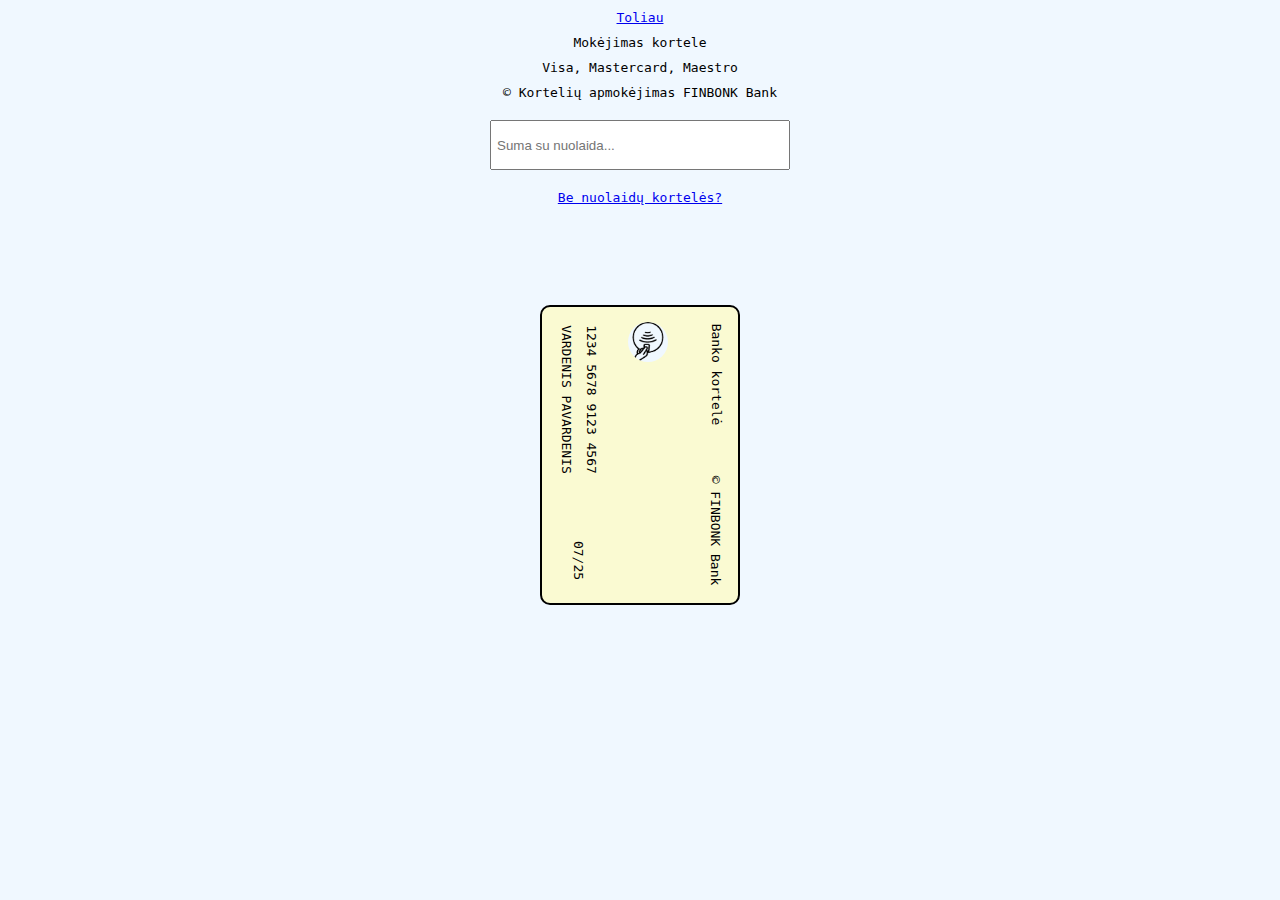
<file: suma-su-kortele.html>
<!DOCTYPE html>
<html lang="en">
<head>
    <meta charset="UTF-8">
    <meta name="viewport" content="width=device-width, initial-scale=1.0">
    <title>Mokėjimas kortele - Suma su nuolaidų kortele</title>
</head>
<body>
      <style>
          *{
              margin: 0;
    padding: 0;
    box-sizing: border-box;
    margin: 10px;
          }
          body{
    background-color: aliceblue;
    font-family: monospace;
    text-align: center;
    margin: 0;
}
          .div{
    width: 200px;
    height: 300px;
    border: 2px solid black;
    margin: 100px auto;
}
          .divo{
              background-color: black;
              color: white;
              width: 100px;
              height: 50px;
              margin: 0;
              display: inline-block;
              border-radius: 10px;
          }
          .divo p{
              color: white;
              margin: 0;
              font-size: 15px;
              width: 100%;
              height: 100%;
              display: flex;
              justify-content: center;
              align-items: center;
          }
          .divo a{
              text-decoration: none;
              width: 100%;
              height: 100%;
              margin: 0;
          }
          .divu{
              display: block;
          }
          @keyframes kortele{
    0%{
        margin: 10px auto;
    }
    50%{
        margin: 100px auto;
    }
    90%{
        margin: 100px auto;
    }
    100%{
        margin: 10px auto;
    }
}
    </style>
<a href="pagrindinis.html">Toliau</a>
    <p>Mokėjimas kortele</p>
    <p>Visa, Mastercard, Maestro</p>
    <p>&copy; Kortelių apmokėjimas FINBONK Bank</p>
    <input type="text" placeholder="Suma su nuolaida..." style="width: 300px; height: 50px; padding: 5px;">
    <a href="suma.html" style="display: block;">Be nuolaidų kortelės?</a>
    <div class="div" style="background-color: lightgoldenrodyellow; position: relative; border-radius: 10px;"><p style="transform: rotate(90deg); position: absolute; right: -40px; top: 50px;">Banko kortelė</p><p style="transform: rotate(90deg); position: absolute; top: 75px; left: -60px;">VARDENIS PAVARDENIS</p><p style="transform: rotate(90deg); position: absolute; top: 75px; left: -35px;">1234 5678 9123 4567</p><p style="transform: rotate(90deg); position: absolute; right: -43px; bottom: 55px;">&copy; FINBONK Bank</p><p style="transform: rotate(90deg); position: absolute; left: 7px; bottom: 25px;">07/25</p><img src="kortele.png" alt="" style="width: 40px; border-radius: 100%; transform: rotate(90deg); position: absolute; top: 5px; right: 60px;"></div>
</body>
</html>
</file>
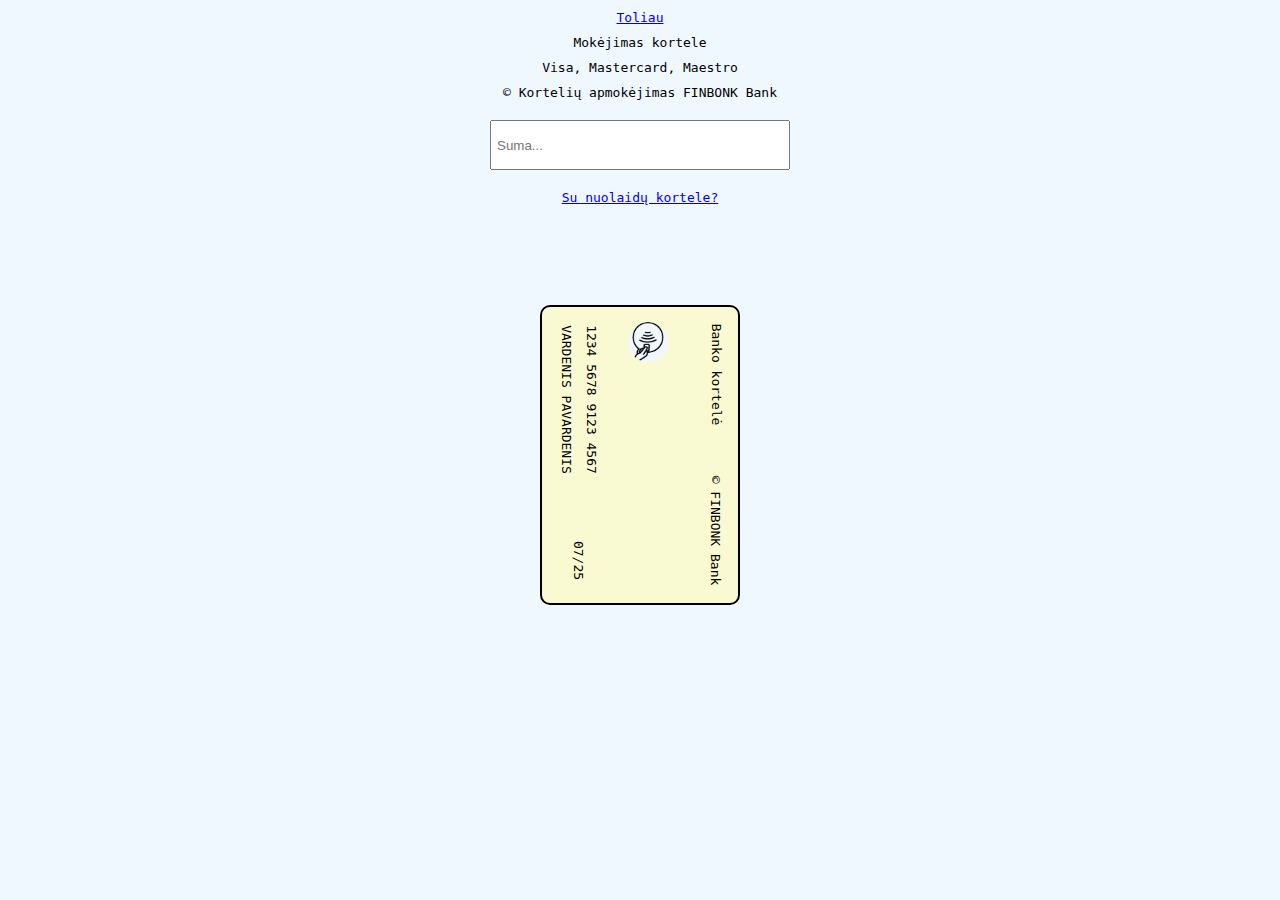
<file: suma.html>
<!DOCTYPE html>
<html lang="en">
<head>
    <meta charset="UTF-8">
    <meta name="viewport" content="width=device-width, initial-scale=1.0">
    <title>Mokėjimas kortele - Suma</title>
</head>
<body>
      <style>
          *{
              margin: 0;
    padding: 0;
    box-sizing: border-box;
    margin: 10px;
          }
          body{
    background-color: aliceblue;
    font-family: monospace;
    text-align: center;
    margin: 0;
}
          .div{
    width: 200px;
    height: 300px;
    border: 2px solid black;
    margin: 100px auto;
}
          .divo{
              background-color: black;
              color: white;
              width: 100px;
              height: 50px;
              margin: 0;
              display: inline-block;
              border-radius: 10px;
          }
          .divo p{
              color: white;
              margin: 0;
              font-size: 15px;
              width: 100%;
              height: 100%;
              display: flex;
              justify-content: center;
              align-items: center;
          }
          .divo a{
              text-decoration: none;
              width: 100%;
              height: 100%;
              margin: 0;
          }
          .divu{
              display: block;
          }
          @keyframes kortele{
    0%{
        margin: 10px auto;
    }
    50%{
        margin: 100px auto;
    }
    90%{
        margin: 100px auto;
    }
    100%{
        margin: 10px auto;
    }
}
    </style>
<a href="pagrindinis.html">Toliau</a>
    <p>Mokėjimas kortele</p>
    <p>Visa, Mastercard, Maestro</p>
    <p>&copy; Kortelių apmokėjimas FINBONK Bank</p>
    <input type="text" placeholder="Suma..." style="width: 300px; height: 50px; padding: 5px;">
    <a href="suma-su-kortele.html" style="display: block;">Su nuolaidų kortele?</a>
    <div class="div" style="background-color: lightgoldenrodyellow; position: relative; border-radius: 10px;"><p style="transform: rotate(90deg); position: absolute; right: -40px; top: 50px;">Banko kortelė</p><p style="transform: rotate(90deg); position: absolute; top: 75px; left: -60px;">VARDENIS PAVARDENIS</p><p style="transform: rotate(90deg); position: absolute; top: 75px; left: -35px;">1234 5678 9123 4567</p><p style="transform: rotate(90deg); position: absolute; right: -43px; bottom: 55px;">&copy; FINBONK Bank</p><p style="transform: rotate(90deg); position: absolute; left: 7px; bottom: 25px;">07/25</p><img src="kortele.png" alt="" style="width: 40px; border-radius: 100%; transform: rotate(90deg); position: absolute; top: 5px; right: 60px;"></div>
</body>
</html>
</file>
<file: style.css>
*{
    margin: 0;
    padding: 0;
    box-sizing: border-box;
    margin: 10px;
}
body{
    background-color: aliceblue;
    font-family: monospace;
    text-align: center;
    margin: 0;
}
div{
    width: 200px;
    height: 300px;
    border: 2px solid black;
    margin: 100px auto;
    animation-name: kortele;
    animation-duration: .9s;
    animation-iteration-count: infinite;
}
@keyframes kortele{
    0%{
        margin: 100px auto;
    }
    50%{
        margin: 10px auto;
    }
    99%{
        margin: 10px auto;
    }
    100%{
        margin: 100px auto;
    }
}
</file>
